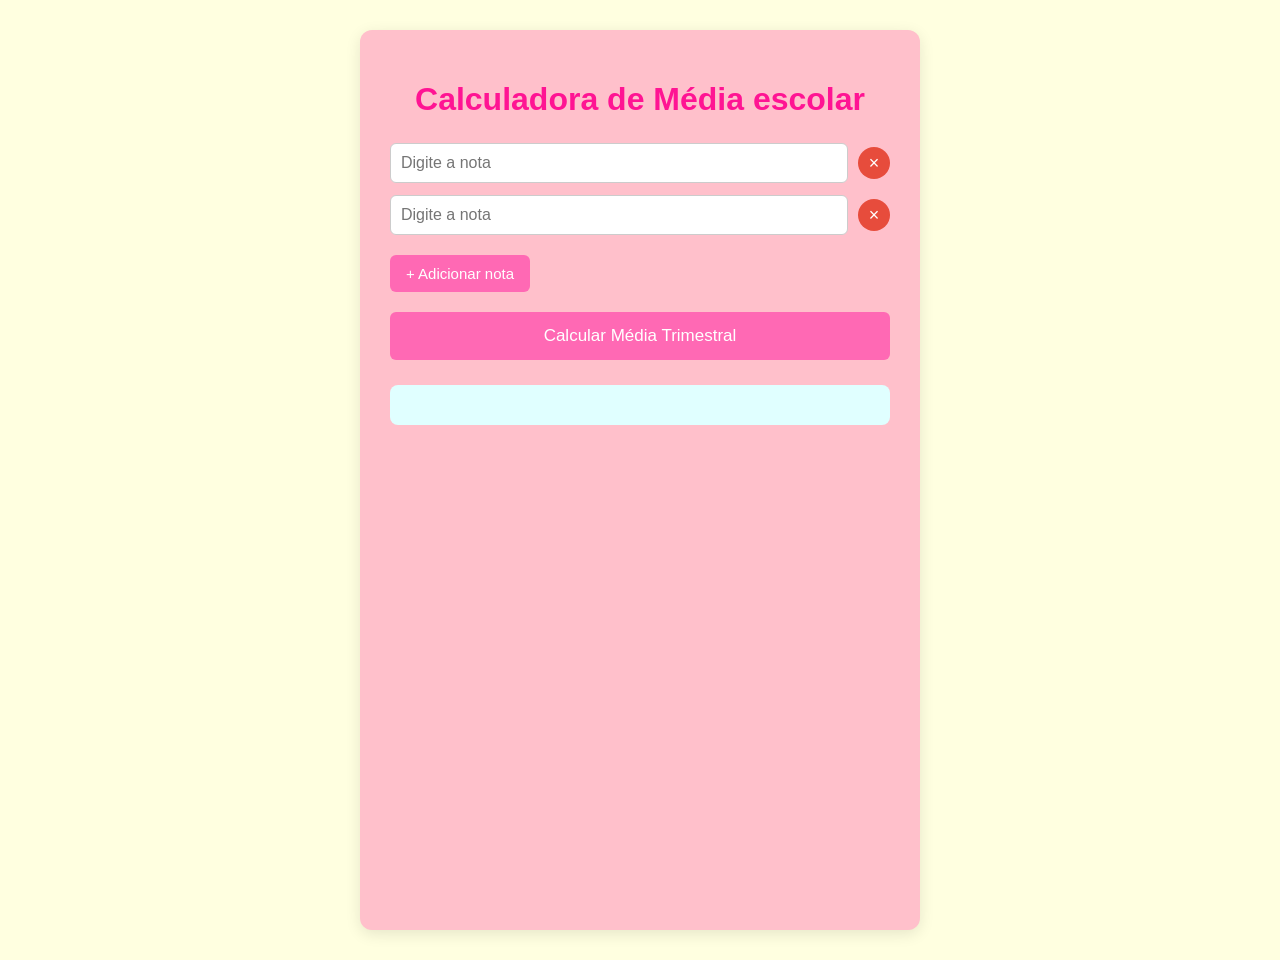
<file: mediacinco.html>
<!DOCTYPE html>
<html lang="pt-br">
<head>
  <meta charset="UTF-8" />
  <meta name="viewport" content="width=device-width, initial-scale=1.0"/>
  <title>Calculadora de Média Escolar</title>     
  <link href="mediacinco.css" rel="stylesheet">  
</head>
<body>

  <div class="container">
    <h1>Calculadora de Média escolar</h1>

    <div class="notas-container" id="notasContainer">
      <!-- As notas serão adicionadas aqui -->
      <!-- Assim que se "anota" em html -->
    </div>

    <button class="btn btn-add" onclick="adicionarNota()">+ Adicionar nota</button>

    <button class="btn btn-calcular" onclick="calcularMedia()">Calcular Média Trimestral</button>

    <div id="resultado"></div>
  </div>

  <script>
    // Inicia com 2 campos de nota obrigatórios
    window.onload = function() {
      adicionarNota();
      adicionarNota();
    };

    function adicionarNota() {
      const container = document.getElementById('notasContainer');
      
      const div = document.createElement('div');
      div.className = 'nota-field';

      const input = document.createElement('input');
      input.type = 'number';
      input.placeholder = 'Digite a nota';
      input.step = '0.1';
      input.min = '0';
      input.max = '10';
      input.required = true;
// tipo de entrada das notas 
      const btnRemove = document.createElement('button');
      btnRemove.className = 'btn-remove';
      btnRemove.textContent = '×';
      btnRemove.type = 'button';
      btnRemove.onclick = function() {
        div.remove();
      };
// exclui o botão

      div.appendChild(input);
      div.appendChild(btnRemove);
      container.appendChild(div);
    }
// fórmula da média aritmética 
    function calcularMedia() {
      const inputs = document.querySelectorAll('#notasContainer input');
      let soma = 0;
      let quantidade = 0;

      inputs.forEach(input => {
        const valor = parseFloat(input.value);
        if (!isNaN(valor)) {
          soma += valor;
          quantidade++;
        }
      });

      const resultadoDiv = document.getElementById('resultado');

      if (quantidade === 0) {
        resultadoDiv.innerHTML = "Insira pelo menos uma nota válida.";
        resultadoDiv.className = "";
        return;
      }

      const media = soma / quantidade;
      const mediaFormatada = media.toFixed(2);

      let status = "";
      let classe = "";

      
 if (media >= 5) {
        status = "Aprovado";
        classe = "aprovado";
      } else if (media >= 4) {
        status = "Recuperação";
        classe = "mediano";
      } else {
        status = "Recupere com urgência";
        classe = "reprovado";
     
      }

      resultadoDiv.innerHTML = `Média: <strong>${mediaFormatada}</strong><br>${status}`;
      resultadoDiv.className = classe;
    }
  </script>

</body>
</html>
</file>
<file: mediacinco.css>
body {
      font-family: Arial, Helvetica, sans-serif;
      background-color: lightyellow;
      display: flex;
      justify-content: center;
      padding: 30px; 
      min-height: 100vh;
      margin: 0;
    }

    .container {
      background: pink;
      padding: 30px;
      border-radius: 12px;
      box-shadow: 0 4px 15px rgba(0,0,0,0.1);
      width: 100%;
      max-width: 500px;
    }

    h1 {
      text-align: center;
      color: deeppink;
      margin-bottom: 25px;
    }

    .notas-container {
      margin-bottom: 20px;
    }

    .nota-field {
      display: flex;
      align-items: center;
      margin-bottom: 12px;
      gap: 10px;
    }

    .nota-field input {
      flex: 1;
      padding: 10px;
      font-size: 16px;
      border: 1px solid #ccc;
      border-radius: 6px;
      outline: none;
    }

    .nota-field input:focus {
      border-color: #3498db;
      box-shadow: 0 0 0 3px rgba(52, 152, 219, 0.2);
    }

    .btn-remove {
      background-color: #e74c3c;
      color: white;
      border: none;
      width: 32px;
      height: 32px;
      border-radius: 50%;
      font-size: 18px;
      cursor: pointer;
      display: flex;
      align-items: center;
      justify-content: center;
      transition: all 0.2s;
    }

    .btn-remove:hover {
      background-color: #c0392b;
    }

    .btn {
      padding: 10px 16px;
      font-size: 15px;
      border: none;
      border-radius: 6px;
      cursor: pointer;
      transition: all 0.2s;
    }

    .btn-add {
      background-color: hotpink;
      color: white;
    }

    .btn-add:hover {
      background-color: #27ae60;
    }

    .btn-calcular {
      background-color: hotpink;
      color: white;
      width: 100%;
      padding: 14px;
      font-size: 17px;
      margin-top: 20px;
    }

    .btn-calcular:hover {
      background-color: #2980b9;
    }

    #resultado {
      margin-top: 25px;
      padding: 20px;
      background-color: lightcyan;
      border-radius: 8px;
      text-align: center;
      font-size: 1.3em;
      font-weight: bold;
    }

    .aprovado { color: #27ae60; }
    .reprovado { color: #e74c3c; }
    .mediano {color: orange; }
</file>
<file: mediaseis.css>
body {
      font-family: Arial, Helvetica, sans-serif;
      background-color: lightyellow;
      display: flex;
      justify-content: center;
      padding: 30px; 
      min-height: 100vh;
      margin: 0;
    }

    .container {
      background: pink;
      padding: 30px;
      border-radius: 12px;
      box-shadow: 0 4px 15px rgba(0,0,0,0.1);
      width: 100%;
      max-width: 500px;
    }

    h1 {
      text-align: center;
      color: deeppink;
      margin-bottom: 25px;
    }

    .notas-container {
      margin-bottom: 20px;
    }

    .nota-field {
      display: flex;
      align-items: center;
      margin-bottom: 12px;
      gap: 10px;
    }

    .nota-field input {
      flex: 1;
      padding: 10px;
      font-size: 16px;
      border: 1px solid #ccc;
      border-radius: 6px;
      outline: none;
    }

    .nota-field input:focus {
      border-color: #3498db;
      box-shadow: 0 0 0 3px rgba(52, 152, 219, 0.2);
    }

    .btn-remove {
      background-color: #e74c3c;
      color: white;
      border: none;
      width: 32px;
      height: 32px;
      border-radius: 50%;
      font-size: 18px;
      cursor: pointer;
      display: flex;
      align-items: center;
      justify-content: center;
      transition: all 0.2s;
    }

    .btn-remove:hover {
      background-color: #c0392b;
    }

    .btn {
      padding: 10px 16px;
      font-size: 15px;
      border: none;
      border-radius: 6px;
      cursor: pointer;
      transition: all 0.2s;
    }

    .btn-add {
      background-color: hotpink;
      color: white;
    }

    .btn-add:hover {
      background-color: #27ae60;
    }

    .btn-calcular {
      background-color: hotpink;
      color: white;
      width: 100%;
      padding: 14px;
      font-size: 17px;
      margin-top: 20px;
    }

    .btn-calcular:hover {
      background-color: #2980b9;
    }

    #resultado {
      margin-top: 25px;
      padding: 20px;
      background-color: lightcyan;
      border-radius: 8px;
      text-align: center;
      font-size: 1.3em;
      font-weight: bold;
    }

    .aprovado { color: #27ae60; }
    .reprovado { color: #e74c3c; }
    .mediano {color: orange; }
</file>
<file: mediasete.css>
body {
      font-family: Arial, Helvetica, sans-serif;
      background-color: lightyellow;
      display: flex;
      justify-content: center;
      padding: 30px; 
      min-height: 100vh;
      margin: 0;
    }

    .container {
      background: pink;
      padding: 30px;
      border-radius: 12px;
      box-shadow: 0 4px 15px rgba(0,0,0,0.1);
      width: 100%;
      max-width: 500px;
    }

    h1 {
      text-align: center;
      color: deeppink;
      margin-bottom: 25px;
    }

    .notas-container {
      margin-bottom: 20px;
    }

    .nota-field {
      display: flex;
      align-items: center;
      margin-bottom: 12px;
      gap: 10px;
    }

    .nota-field input {
      flex: 1;
      padding: 10px;
      font-size: 16px;
      border: 1px solid #ccc;
      border-radius: 6px;
      outline: none;
    }

    .nota-field input:focus {
      border-color: #3498db;
      box-shadow: 0 0 0 3px rgba(52, 152, 219, 0.2);
    }

    .btn-remove {
      background-color: #e74c3c;
      color: white;
      border: none;
      width: 32px;
      height: 32px;
      border-radius: 50%;
      font-size: 18px;
      cursor: pointer;
      display: flex;
      align-items: center;
      justify-content: center;
      transition: all 0.2s;
    }

    .btn-remove:hover {
      background-color: #c0392b;
    }

    .btn {
      padding: 10px 16px;
      font-size: 15px;
      border: none;
      border-radius: 6px;
      cursor: pointer;
      transition: all 0.2s;
    }

    .btn-add {
      background-color: hotpink;
      color: white;
    }

    .btn-add:hover {
      background-color: #27ae60;
    }

    .btn-calcular {
      background-color: hotpink;
      color: white;
      width: 100%;
      padding: 14px;
      font-size: 17px;
      margin-top: 20px;
    }

    .btn-calcular:hover {
      background-color: #2980b9;
    }

    #resultado {
      margin-top: 25px;
      padding: 20px;
      background-color: lightcyan;
      border-radius: 8px;
      text-align: center;
      font-size: 1.3em;
      font-weight: bold;
    }

    .aprovado { color: #27ae60; }
    .reprovado { color: #e74c3c; }
    .mediano {color: orange; }
</file>
